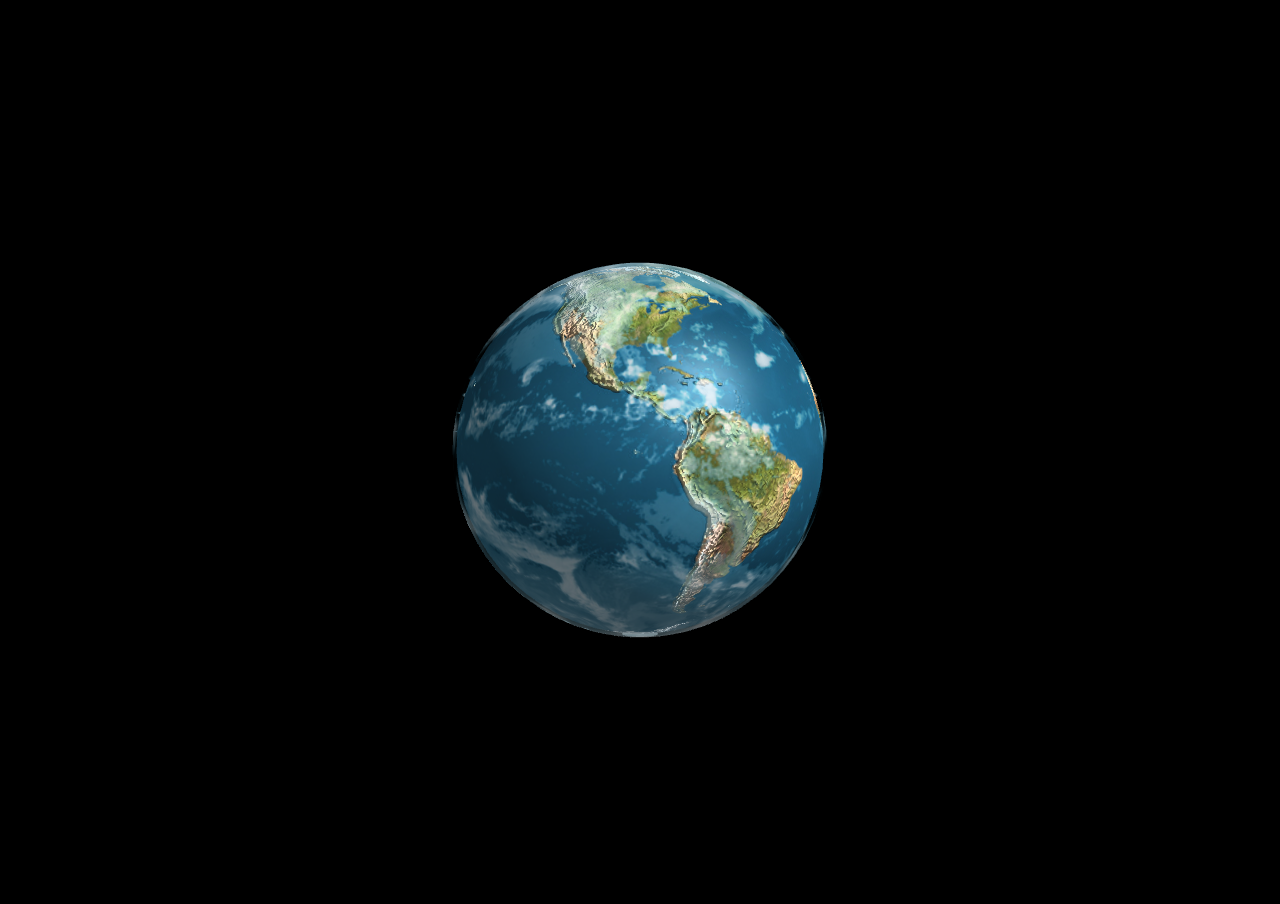
<file: basic.html>
<!DOCTYPE html>
<script src='vendor/three.js/build/three.min.js'></script>
<script src='threex.planets.js'></script>
<body style='margin: 0px; background-color: #000000; overflow: hidden;'><script>
	var renderer	= new THREE.WebGLRenderer({
		antialias	: true
	});
	renderer.setSize( window.innerWidth, window.innerHeight );
	document.body.appendChild( renderer.domElement );
	renderer.shadowMapEnabled	= true

	var updateFcts	= [];
	var scene	= new THREE.Scene();
	var camera	= new THREE.PerspectiveCamera(45, window.innerWidth / window.innerHeight, 0.01, 100 );
	camera.position.z = 3;
	var light	= new THREE.AmbientLight( 0x888888 )
	scene.add( light )
	// var light	= new THREE.DirectionalLight( 'white', 1)
	// light.position.set(5,5,5)
	// light.target.position.set( 0, 0, 0 )
	// scene.add( light )
	var light	= new THREE.DirectionalLight( 0xcccccc, 1 )
	light.position.set(5,5,5)
	scene.add( light )
	light.castShadow	= true
	light.shadowCameraNear	= 0.01
	light.shadowCameraFar	= 15
	light.shadowCameraFov	= 45
	light.shadowCameraLeft	= -1
	light.shadowCameraRight	=  1
	light.shadowCameraTop	=  1
	light.shadowCameraBottom= -1
	// light.shadowCameraVisible	= true
	light.shadowBias	= 0.001
	light.shadowDarkness	= 0.2
	light.shadowMapWidth	= 1024
	light.shadowMapHeight	= 1024
	//////////////////////////////////////////////////////////////////////////////////
	//		add an object and make it move					//
	//////////////////////////////////////////////////////////////////////////////////
	// var mesh	= THREEx.Planets.createSun()
	// scene.add(mesh)
	// var mesh	= THREEx.Planets.createMercury()
	// scene.add(mesh)
	// var mesh	= THREEx.Planets.createVenus()
	// scene.add(mesh)
	// var mesh	= THREEx.Planets.createMoon()
	// scene.add(mesh)
	var earthMesh	= THREEx.Planets.createEarth()
	scene.add(earthMesh)
	var mesh	= THREEx.Planets.createEarthCloud()
	scene.add(mesh)
	updateFcts.push(function(delta, now){
		mesh.rotation.y += 1/8 * delta;
	})
	// var mesh	= THREEx.Planets.createMars()
	// scene.add(mesh)
	// var mesh	= THREEx.Planets.createJupiter()
	// scene.add(mesh)
	// var mesh	= THREEx.Planets.createSaturn()
	// mesh.receiveShadow	= true
	// mesh.castShadow		= true
	// scene.add(mesh)
	// var mesh	= THREEx.Planets.createSaturnRing()
	// mesh.receiveShadow	= true
	// mesh.castShadow		= true
	// scene.add(mesh)
	// var mesh	= THREEx.Planets.createUranus()
	// mesh.receiveShadow	= true
	// mesh.castShadow		= true
	// scene.add(mesh)
	// var mesh	= THREEx.Planets.createUranusRing()
	// mesh.receiveShadow	= true
	// mesh.castShadow		= true
	// scene.add(mesh)
	// var mesh	= THREEx.Planets.createNeptune()
	// scene.add(mesh)
	// var mesh	= THREEx.Planets.createPluto()
	// scene.add(mesh)

	updateFcts.push(function(delta, now){
		//mesh.rotation.x += 1 * delta;
		//mesh.rotation.y += 1/2 * delta;
	})

	//////////////////////////////////////////////////////////////////////////////////
	//		Camera Controls							//
	//////////////////////////////////////////////////////////////////////////////////
	var mouse	= {x : 0, y : 0}
	document.addEventListener('mousemove', function(event){
		mouse.x	= (event.clientX / window.innerWidth ) - 0.5
		mouse.y	= (event.clientY / window.innerHeight) - 0.5
	}, false)
	updateFcts.push(function(delta, now){
		camera.position.x += (mouse.x*5 - camera.position.x) * (delta*3)
		camera.position.y += (mouse.y*5 - camera.position.y) * (delta*3)
		camera.lookAt( scene.position )
	})
	//////////////////////////////////////////////////////////////////////////////////
	//		render the scene						//
	//////////////////////////////////////////////////////////////////////////////////
	updateFcts.push(function(){
		renderer.render( scene, camera );
	})

	//////////////////////////////////////////////////////////////////////////////////
	//		loop runner							//
	//////////////////////////////////////////////////////////////////////////////////
	var lastTimeMsec= null
	requestAnimationFrame(function animate(nowMsec){
		// keep looping
		requestAnimationFrame( animate );
		// measure time
		lastTimeMsec	= lastTimeMsec || nowMsec-1000/60
		var deltaMsec	= Math.min(200, nowMsec - lastTimeMsec)
		lastTimeMsec	= nowMsec
		// call each update function
		updateFcts.forEach(function(updateFn){
			updateFn(deltaMsec/1000, nowMsec/1000)
		})
	})
</script></body>
</file>
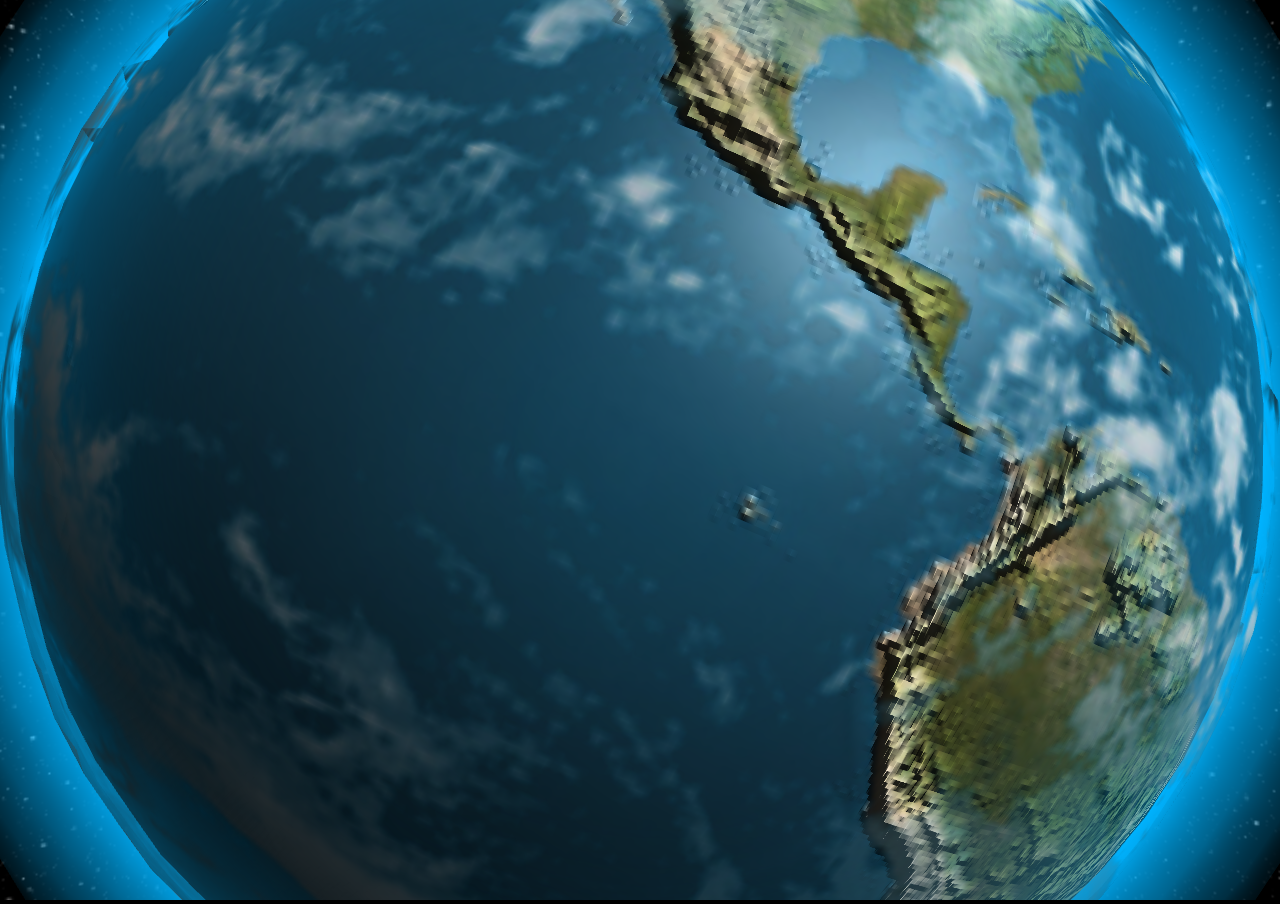
<file: planet.html>
<!DOCTYPE html>
<script src='vendor/three.js/build/three.min.js'></script>
<script src='threex.planets.js'></script>
<script src='threex.atmospherematerial.js'></script>
<!-- include for threex.glowdatgui -->
<script src='vendor/three.js/examples/js/libs/dat.gui.min.js'></script>
<script src="threex.atmospheredatgui.js"></script>
<body style='margin: 0px; background-color: #000000; overflow: hidden;'><script>
	var renderer	= new THREE.WebGLRenderer({
		antialias	: true
	});
	renderer.setSize( window.innerWidth, window.innerHeight );
	document.body.appendChild( renderer.domElement );
	renderer.shadowMapEnabled	= true

	var onRenderFcts= [];
	var scene	= new THREE.Scene();
	var camera	= new THREE.PerspectiveCamera(45, window.innerWidth / window.innerHeight, 0.01, 100 );
	camera.position.z = 1;
	var light	= new THREE.AmbientLight( 0x222222 )
	scene.add( light )
	var light	= new THREE.DirectionalLight( 0xffffff, 1 )
	light.position.set(5,5,5)
	scene.add( light )
	light.castShadow	= true
	light.shadowCameraNear	= 0.01
	light.shadowCameraFar	= 15
	light.shadowCameraFov	= 45
	light.shadowCameraLeft	= -1
	light.shadowCameraRight	=  1
	light.shadowCameraTop	=  1
	light.shadowCameraBottom= -1
	// light.shadowCameraVisible	= true
	light.shadowBias	= 0.001
	light.shadowDarkness	= 0.2
	light.shadowMapWidth	= 1024
	light.shadowMapHeight	= 1024

	//////////////////////////////////////////////////////////////////////////////////
	//		added starfield							//
	//////////////////////////////////////////////////////////////////////////////////

	var starSphere	= THREEx.Planets.createStarfield()
	scene.add(starSphere)
	//////////////////////////////////////////////////////////////////////////////////
	//		add an object and make it move					//
	//////////////////////////////////////////////////////////////////////////////////
	// var datGUI	= new dat.GUI()
	var containerEarth	= new THREE.Object3D()
	containerEarth.rotateZ(-23.4 * Math.PI/180)
	containerEarth.position.z	= 0
	scene.add(containerEarth)
	var moonMesh	= THREEx.Planets.createMoon()
	moonMesh.position.set(0.5,0.5,0.5)
	moonMesh.scale.multiplyScalar(1/5)
	moonMesh.receiveShadow	= true
	moonMesh.castShadow	= true
	containerEarth.add(moonMesh)
	var earthMesh	= THREEx.Planets.createEarth()
	earthMesh.receiveShadow	= true
	earthMesh.castShadow	= true
	containerEarth.add(earthMesh)
	onRenderFcts.push(function(delta, now){
		earthMesh.rotation.y += 1/32 * delta;
	})
	var geometry	= new THREE.SphereGeometry(0.5, 32, 32)
	var material	= THREEx.createAtmosphereMaterial()
	material.uniforms.glowColor.value.set(0x00b3ff)
	material.uniforms.coeficient.value	= 0.8
	material.uniforms.power.value		= 2.0
	var mesh	= new THREE.Mesh(geometry, material );
	mesh.scale.multiplyScalar(1.01);
	containerEarth.add( mesh );
	// new THREEx.addAtmosphereMaterial2DatGui(material, datGUI)
	var geometry	= new THREE.SphereGeometry(0.5, 32, 32)
	var material	= THREEx.createAtmosphereMaterial()
	material.side	= THREE.BackSide
	material.uniforms.glowColor.value.set(0x00b3ff)
	material.uniforms.coeficient.value	= 0.5
	material.uniforms.power.value		= 4.0
	var mesh	= new THREE.Mesh(geometry, material );
	mesh.scale.multiplyScalar(1.15);
	containerEarth.add( mesh );
	// new THREEx.addAtmosphereMaterial2DatGui(material, datGUI)
	var earthCloud	= THREEx.Planets.createEarthCloud()
	earthCloud.receiveShadow	= true
	earthCloud.castShadow	= true
	containerEarth.add(earthCloud)
	onRenderFcts.push(function(delta, now){
		earthCloud.rotation.y += 1/8 * delta;
	})
	//////////////////////////////////////////////////////////////////////////////////
	//		Camera Controls							//
	//////////////////////////////////////////////////////////////////////////////////
	var mouse	= {x : 0, y : 0}
	document.addEventListener('mousemove', function(event){
		mouse.x	= (event.clientX / window.innerWidth ) - 0.5
		mouse.y	= (event.clientY / window.innerHeight) - 0.5
	}, false)
	onRenderFcts.push(function(delta, now){
		camera.position.x += (mouse.x*5 - camera.position.x) * (delta*3)
		camera.position.y += (mouse.y*5 - camera.position.y) * (delta*3)
		camera.lookAt( scene.position )
	})
	//////////////////////////////////////////////////////////////////////////////////
	//		render the scene						//
	//////////////////////////////////////////////////////////////////////////////////
	onRenderFcts.push(function(){
		renderer.render( scene, camera );
	})

	//////////////////////////////////////////////////////////////////////////////////
	//		loop runner							//
	//////////////////////////////////////////////////////////////////////////////////
	var lastTimeMsec= null
	requestAnimationFrame(function animate(nowMsec){
		// keep looping
		requestAnimationFrame( animate );
		// measure time
		lastTimeMsec	= lastTimeMsec || nowMsec-1000/60
		var deltaMsec	= Math.min(200, nowMsec - lastTimeMsec)
		lastTimeMsec	= nowMsec
		// call each update function
		onRenderFcts.forEach(function(onRenderFct){
			onRenderFct(deltaMsec/1000, nowMsec/1000)
		})
	})
</script></body>
</file>
